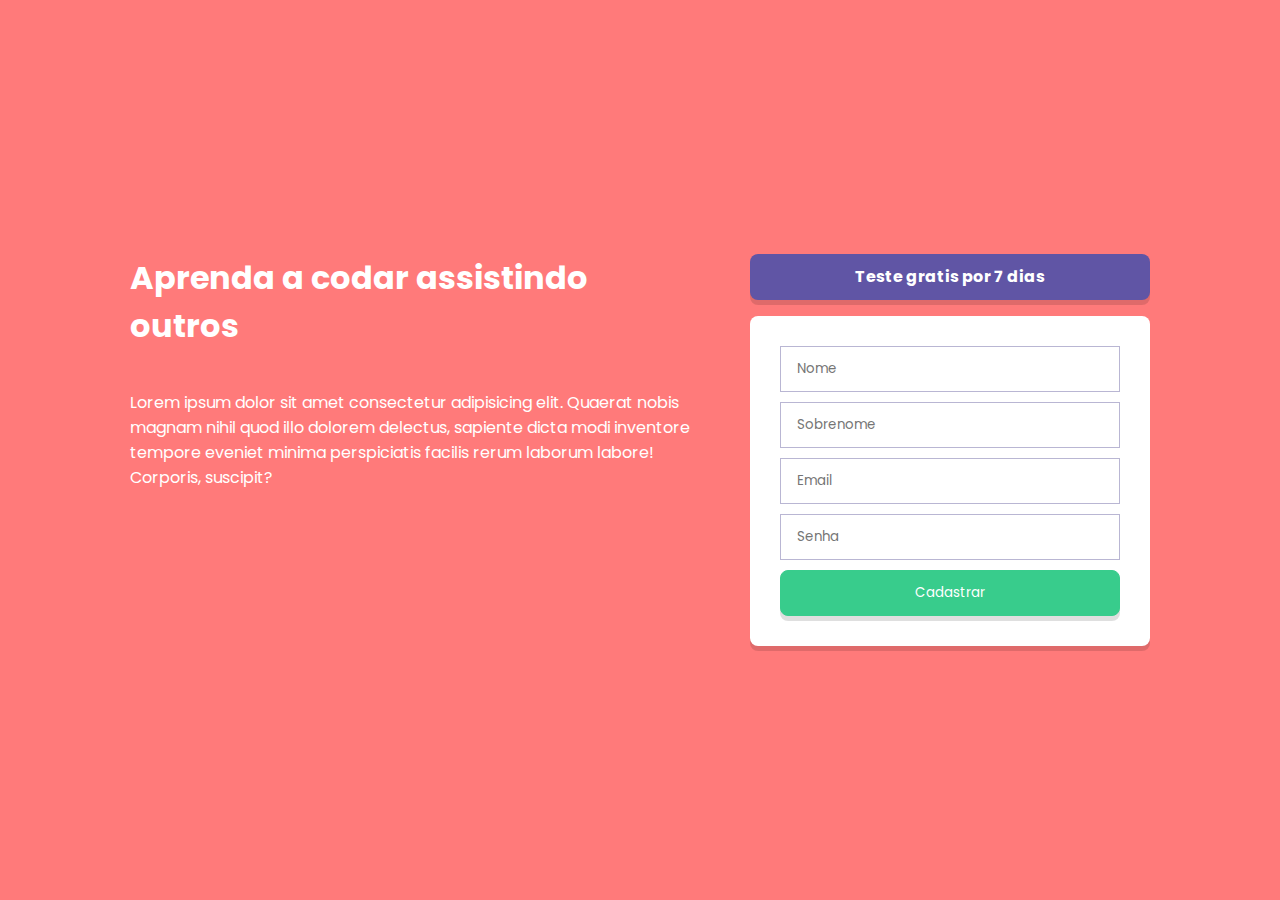
<file: index.html>
<!DOCTYPE html>
<html lang="en">

<head>
    <meta charset="UTF-8">
    <meta name="viewport" content="width=device-width, initial-scale=1.0">
    <title>Document</title>
    <link rel="stylesheet" href="index.css">
</head>

<body>
    <div class="container">
        <div>
            <h1>Aprenda a codar assistindo outros</h1>
            <p>Lorem ipsum dolor sit amet consectetur adipisicing elit. Quaerat nobis magnam nihil quod illo dolorem
                delectus, sapiente dicta modi inventore tempore eveniet minima perspiciatis facilis rerum laborum
                labore! Corporis, suscipit?</p>
        </div>
        <div>
            <h6>Teste gratis por 7 dias</h6>
            <form> <input type="text" placeholder="Nome">
                <input type="text" placeholder="Sobrenome">
                <input type="email" placeholder="Email">
                <input type="password" placeholder="Senha">
                <button>Cadastrar</button>
            </form>
        </div>
    </div>
</body>

</html>
</file>
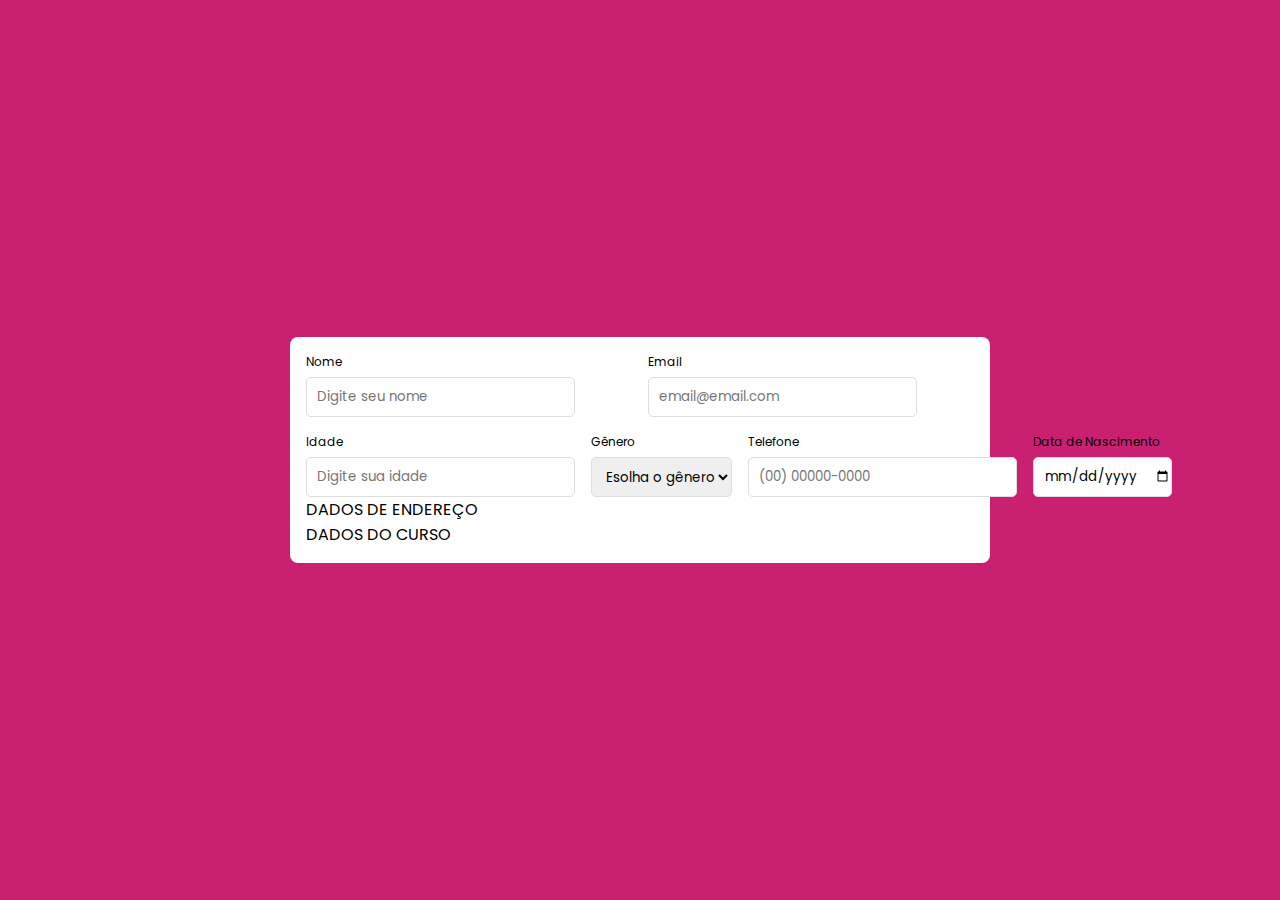
<file: cadastro.html>
<!DOCTYPE html>
<html lang="en">

<head>
    <meta charset="UTF-8">
    <meta name="viewport" content="width=device-width, initial-scale=1.0">
    <title>Cadastro de alunos</title>
    <link rel="stylesheet" href="index.css">
</head>

<body>
    <div id="Cadastro">
        <form>
            <div class="coluna-2">
                <div class="campo">
                    <label for="">Nome</label>
                    <input type="text" placeholder="Digite seu nome">
                </div>
                <div class="campo">
                    <label for="">Email</label>
                    <input type="text" placeholder="email@email.com">
                </div>
            </div>
            <div class="coluna-4">
                <div class="campo">
                    <label for="">Idade</label>
                    <input type="number" placeholder="Digite sua idade">
                </div>
                <div class="campo">
                    <label for="">Gênero</label>
                    <select>
                        <option disabled selected>Esolha o gênero</option>
                        <option>Masculino</option>
                        <option>Feminino</option>
                    </select>
                </div>
                <div class="campo">
                    <label for="">Telefone</label>
                    <input type="text" placeholder="(00) 00000-0000">
                </div>
                <div class="campo">
                    <label for="">Data de Nascimento</label>
                    <input type="date" placeholder="00/00/0000">
                </div>
            </div>
            <div>
                DADOS DE ENDEREÇO
            </div>
            <div>
                DADOS DO CURSO
            </div>
        </form>
    </div>
</body>

</html>
</file>
<file: index.css>
@import url('https://fonts.googleapis.com/css2?family=Poppins:ital,wght@0,100;0,200;0,300;0,400;0,500;0,600;0,700;0,800;0,900;1,100;1,200;1,300;1,400;1,500;1,600;1,700;1,800;1,900&display=swap');

:root {
    --vermelho: #ff7a7a;
    --verde: #38cc8c;
    --azul: #6055a5;
    --dark-blue: #3e3c49;
    --gray-blue: #b9b6d3;
}

* {
    font-family: "Poppins", sans-serif;
    margin: 0;
    padding: 0;
    border: 0;
    box-sizing: border-box;
}

body {
    font-size: 16px;
    height: 100vh;
    display: flex;
    justify-content: center;
    align-items: center;
    background-color: var(--vermelho);
    padding: 0 130px;
}

.container {
    display: flex;

    h1,
    p {
        color: white
    }

    h1 {
        margin-bottom: 40px
    }

    h6 {
        width: 400px;
        line-height: 46px;
        background-color: var(--azul);
        text-align: center;
        font-size: 16px;
        color: white;
        border-radius: 8px;
        box-shadow: 0px 5px 0px #00000020;
    }

    gap: 50px;

    form {
        width: 400px;
        background-color: white;
        border-radius: 8px;
        box-shadow: 0px 5px 0px #00000020;
        padding: 30px;
        margin-top: 16px;

        input {
            width: 100%;
            height: 46px;
            border: 1px solid var(--gray-blue);
            padding-left: 16px;
            margin-bottom: 10px;
        }

        button {
            width: 100%;
            height: 46px;
            border: 1px solid var(--verde);
            border-radius: 8px;
            box-shadow: 0px 5px 0px #00000020;
            background-color: var(--verde);
            text-align: center;
            color: white;
        }
    }
}

#Cadastro {
    width: 100%;
    height: 100vh;
    background-color: #c92072;
    position: fixed;
    top: 0;
    left: 0;
    display: flex;
    justify-content: center;
    align-items: center;
}

#Cadastro form {
    width: 700px;
    background-color: white;
    border-radius: 8px;
    padding: 16px;

}

#Cadastro form .coluna-2 {
    display: grid;
    gap: 16px;
    grid-template-columns: 1fr 1fr;
}

#Cadastro form .campo label {
    display: block;
    margin-bottom: 6px;
    font-size: 12px;
}

#Cadastro form .campo input, #Cadastro form .campo select {
    height: 40px;
    border: 1px solid #DDD;
    border-radius: 5px;
    padding-left: 10px;
}

#Cadastro form .campo input:focus, #Cadastro form .campo select {
    outline-color: #c92072;
}

#Cadastro form .coluna-4{
    display: grid;
    grid-template-columns: repeat(4, 1fr);
    gap: 16px;
    margin-top: 16px;
    font-size: 12px;
}
</file>
